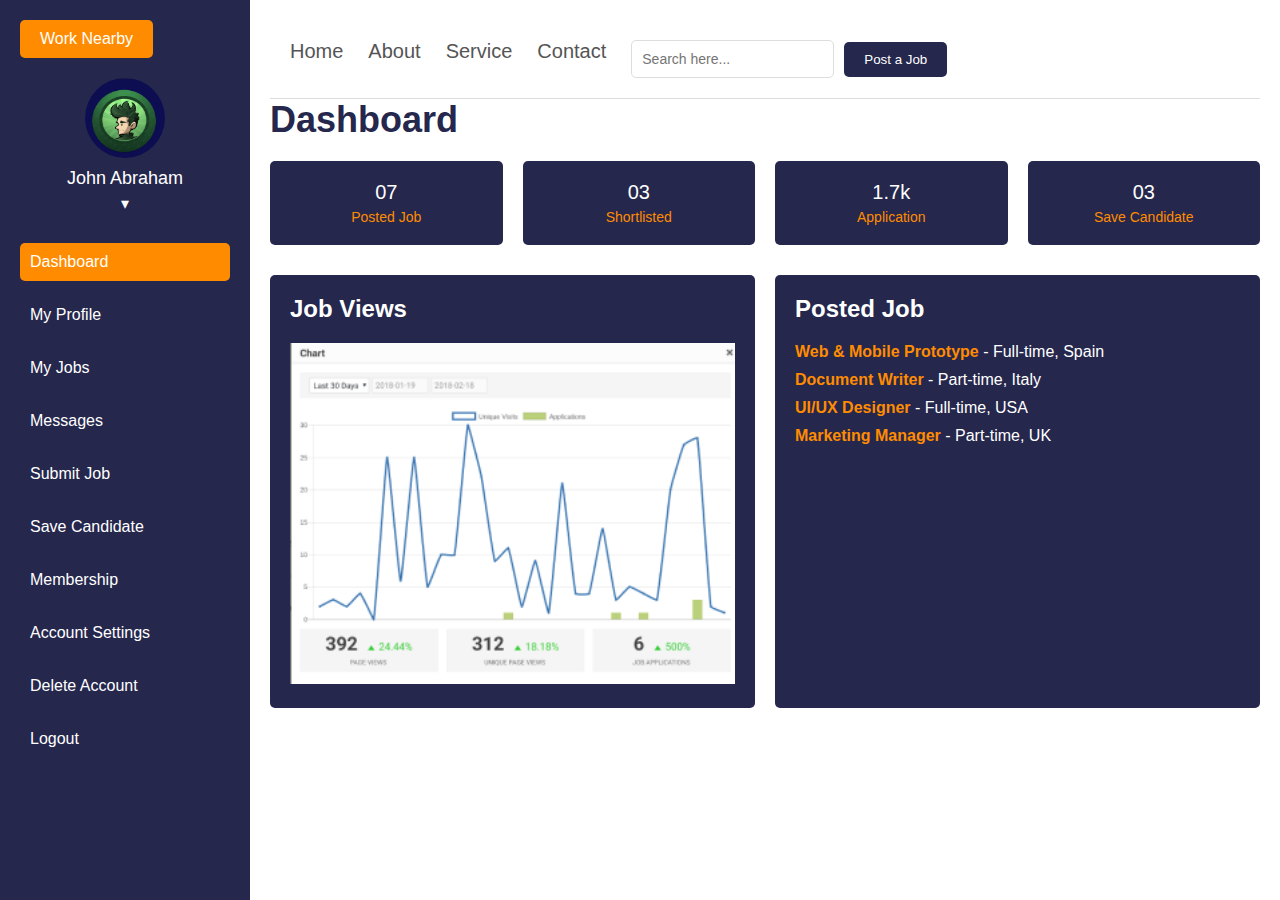
<file: dashboard.html>
<!DOCTYPE html>
<html lang="en">
<head>
    <meta charset="UTF-8">
    <meta name="viewport" content="width=device-width, initial-scale=1.0">
    <title>Dashboard</title>
    <link rel="stylesheet" href="dashboard.css">
</head>
<body>
    <!-- Sidebar Section -->
    <aside class="sidebar">
        <div class="logo">
            <button class="work-nearby-btn">Work Nearby</button>
        </div>
        <div class="profile">
            <img src="images/Screenshot 2024-09-30 183629.png" alt="Profile Picture" class="profile-pic">
            <p>John Abraham</p>
            <span>&#9662;</span> <!-- Down Arrow -->
        </div>
        <nav class="sidebar-nav">
            <ul>
                <li><a href="#" class="active">Dashboard</a></li>
                <li><a href="#">My Profile</a></li>
                <li><a href="#">My Jobs</a></li>
                <li><a href="#">Messages</a></li>
                <li><a href="#">Submit Job</a></li>
                <li><a href="#">Save Candidate</a></li>
                <li><a href="#">Membership</a></li>
                <li><a href="#">Account Settings</a></li>
                <li><a href="#">Delete Account</a></li>
                <li><a href="#">Logout</a></li>
            </ul>
        </nav>
    </aside>

    <!-- Main Content Section -->
    <div class="main-content">
        <!-- Top Navigation -->
        <header class="top-nav">
            <nav>
                <ul>
                    <li><a href="index.html">Home</a></li>
                    <li><a href="index.html">About</a></li>
                    <li><a href="index.html">Service</a></li>
                    <li><a href="index.html">Contact</a></li>
                
              <li>  <div class="search-post">
                    <input type="text" placeholder="Search here...">
                    <button class="post-job-btn">Post a Job</button>
                </div>
                </li>
            </ul>
            </nav>
        </header>

        <!-- Dashboard Section -->
        <section class="dashboard">
            <h1>Dashboard</h1>
            <div class="stats">
                <div class="stat-box">07 <span>Posted Job</span></div>
                <div class="stat-box">03 <span>Shortlisted</span></div>
                <div class="stat-box">1.7k <span>Application</span></div>
                <div class="stat-box">03 <span>Save Candidate</span></div>
            </div>

            <div class="content">
                <div class="job-views">
                    <h2>Job Views</h2>
                    <img src="images/Profilepicture.png" alt="Job Views Chart">
                </div>
                <div class="posted-jobs">
                    <h2>Posted Job</h2>
                    <ul>
                        <li><span>Web & Mobile Prototype</span> - Full-time, Spain</li>
                        <li><span>Document Writer</span> - Part-time, Italy</li>
                        <li><span>UI/UX Designer</span> - Full-time, USA</li>
                        <li><span>Marketing Manager</span> - Part-time, UK</li>
                    </ul>
                </div>
            </div>
        </section>
    </div>
</body>
</html>
</file>
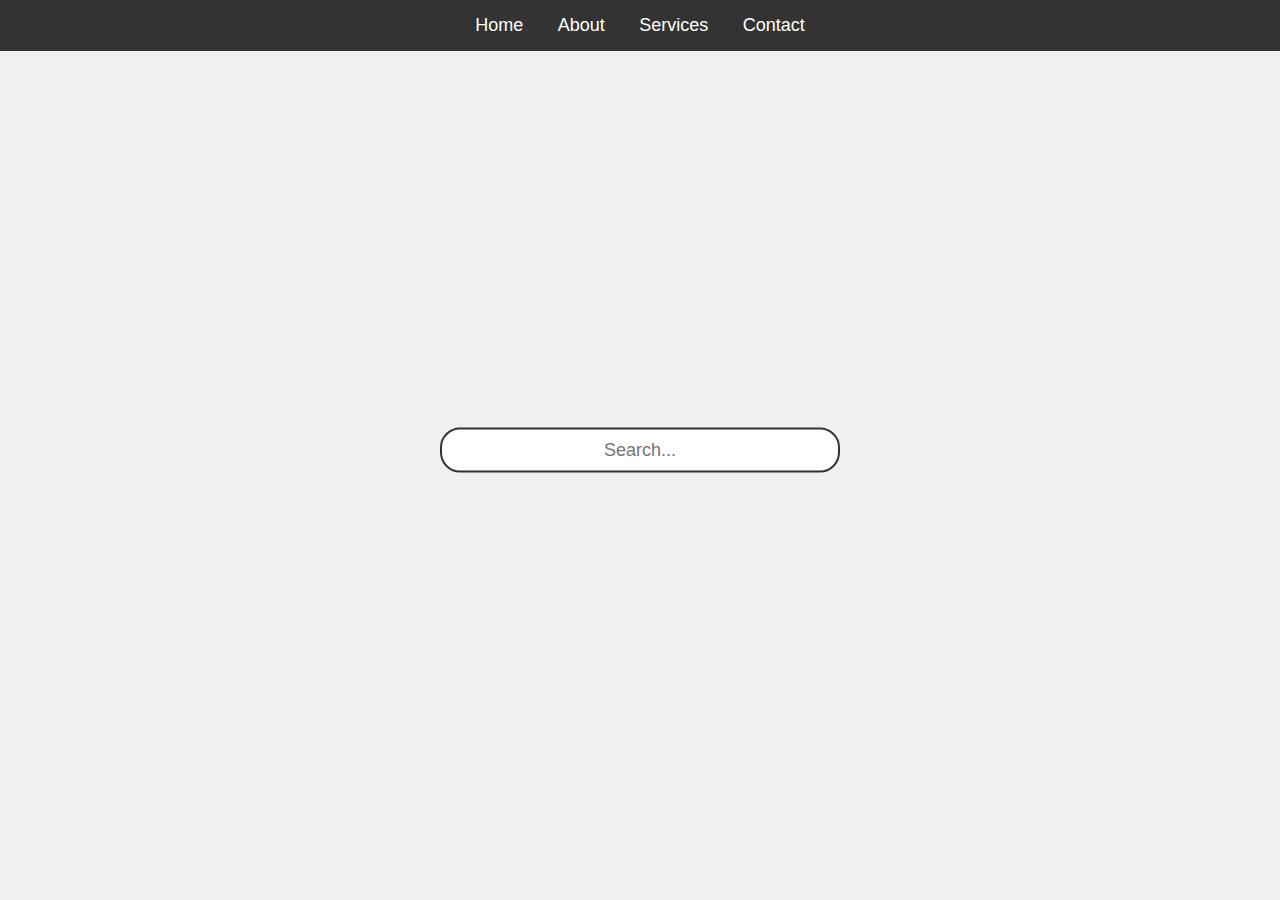
<file: work.html>
<!DOCTYPE html>
<html lang="en">
<head>
    <meta charset="UTF-8">
    <meta name="viewport" content="width=device-width, initial-scale=1.0">
    <title>Floating Pictures Webpage</title>
    <link rel="stylesheet" href="work.css">
</head>
<body>
    <!-- Navbar -->
    <div class="navbar">
        <ul>
            <li><a href="index.html">Home</a></li>
            <li><a href="index.html">About</a></li>
            <li><a href="index.html">Services</a></li>
            <li><a href="index.html">Contact</a></li>
        </ul>
    </div>

    

    <!-- Search bar container -->
    <div class="search-container">
        <input type="text" placeholder="Search...">
    </div>

    
</body>
</html>
</file>
<file: dashboard.css>
/* General Reset */
* {
    margin: 0;
    padding: 0;
    box-sizing: border-box;
}

body {
    font-family: Arial, sans-serif;
    display: flex;
    background-color: #ffffff;
}

/* Sidebar */
.sidebar {
    width: 250px;
    background-color: #25274D;
    color: white;
    height: 100vh;
    padding: 20px;
}

.work-nearby-btn {
    background-color: #FF8C00;
    border: none;
    padding: 10px 20px;
    font-size: 16px;
    color: white;
    border-radius: 5px;
    cursor: pointer;
    margin-bottom: 20px;
}

.profile {
    display: flex;
    flex-direction: column;
    align-items: center;
    margin-bottom: 30px;
}

.profile-pic {
    width: 80px;
    height: 80px;
    border-radius: 50%;
    margin-bottom: 10px;
}

.profile p {
    font-size: 18px;
    margin-bottom: 5px;
}

.sidebar-nav ul {
    list-style: none;
}

.sidebar-nav ul li {
    margin: 15px 0;
}

.sidebar-nav ul li a {
    text-decoration: none;
    color: white;
    font-size: 16px;
    display: block;
    padding: 10px;
    border-radius: 5px;
}

.sidebar-nav ul li a:hover, .sidebar-nav ul li a.active {
    background-color: #FF8C00;
}

/* Main Content */
.main-content {
    flex: 1;
    padding: 20px;
}

.top-nav {
    display: flex;
    justify-content: space-between;
    align-items: center;
    background-color: #fff;
    padding: 20px;
    border-bottom: 1px solid #ddd;
}

.top-nav ul {
    list-style: none;
    display: flex;
    gap: 25px;
}

.top-nav ul li a {
    text-decoration: none;
    color: #555;
    font-size: 20px;
}

.search-post {
    display: flex;
    align-items: center;
}

.search-post input {
    padding: 10px;
    font-size: 14px;
    border: 1px solid #ddd;
    border-radius: 5px;
    margin-right: 10px;
}

.post-job-btn {
    background-color: #25274D;
    color: white;
    border: none;
    padding: 10px 20px;
    border-radius: 5px;
    cursor: pointer;
}

/* Dashboard */
.dashboard h1 {
    font-size: 36px;
    color: #25274D;
    margin-bottom: 20px;
}

.stats {
    display: flex;
    gap: 20px;
    margin-bottom: 30px;
}

.stat-box {
    background-color: #25274D;
    color: white;
    padding: 20px;
    border-radius: 5px;
    text-align: center;
    font-size: 20px;
    flex: 1;
    position: relative;
}

.stat-box span {
    display: block;
    font-size: 14px;
    margin-top: 5px;
    color: #FF8C00;
}

.content {
    display: flex;
    gap: 20px;
}

.job-views, .posted-jobs {
    background-color: #25274D;
    color: white;
    border-radius: 5px;
    padding: 20px;
    flex: 1;
}

.job-views h2, .posted-jobs h2 {
    font-size: 24px;
    margin-bottom: 20px;
}

.job-views img {
    width: 100%;
}

.posted-jobs ul {
    list-style: none;
}

.posted-jobs ul li {
    margin-bottom: 10px;
}

.posted-jobs ul li span {
    font-weight: bold;
    color: #FF8C00;
}
</file>
<file: work.css>
/* Basic reset for margin and padding */
 * {
    margin: 0;
    padding: 0;
    box-sizing: border-box;
}

body {
    font-family: Arial, sans-serif;
    background-color: #f0f0f0;
    overflow: hidden;
}

/* Navbar styles */
.navbar {
    background-color: #333;
    padding: 15px;
    text-align: center;
}

.navbar ul {
    list-style-type: none;
}

.navbar ul li {
    display: inline;
    margin: 0 15px;
}

.navbar ul li a {
    color: white;
    text-decoration: none;
    font-size: 18px;
}

/* Centered search bar */
.search-container {
    position: absolute;
    top: 50%;
    left: 50%;
    transform: translate(-50%, -50%);
    z-index: 2;
}

.search-container input[type="text"] {
    width: 400px;
    padding: 10px;
    font-size: 18px;
    border-radius: 20px;
    border: 2px solid #333;
    outline: none;
    text-align: center;
}
</file>
